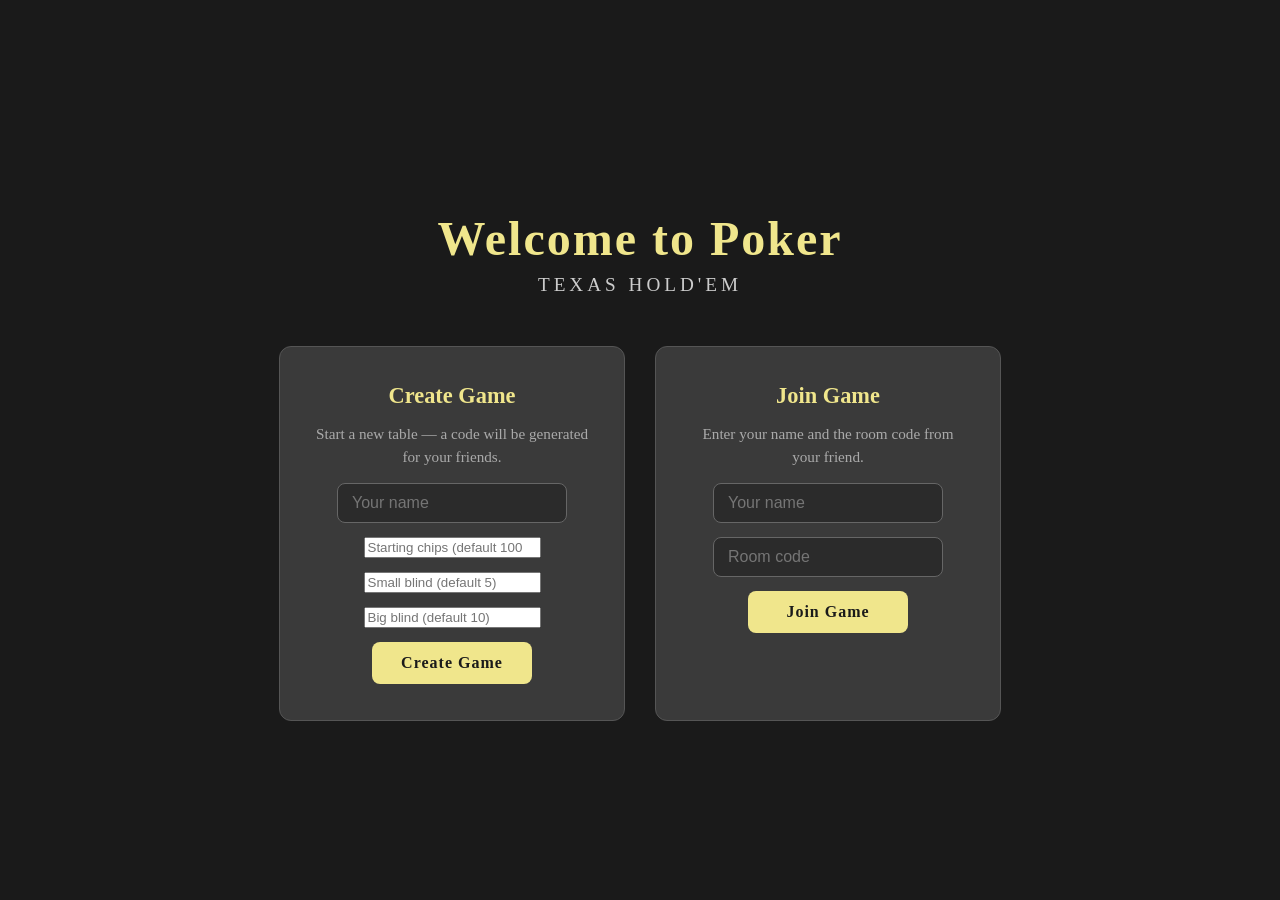
<file: index.html>
<!DOCTYPE html>
<html lang="en">
<head>
    <meta charset="UTF-8" />
    <meta name="viewport" content="width=device-width, initial-scale=1.0" />
    <title>Texas Hold'em Poker</title>
    <link rel="stylesheet" href="style.css" />
</head>
<body>
    <!-- Main container that holds everything on this page -->
    <div class="container">
        <!-- Header section with the game title -->
        <header>
            <h1>Welcome to Poker</h1>
            <p>Texas Hold'em</p>
        </header>

        <!-- Lobby section where players will join or create a game-->
        <main class="lobby">

            <!-- Create a new game -->
            <section class="lobby-card">
                <h2>Create Game</h2>
                <p>Start a new table — a code will be generated for your friends.</p>
                <input type="text" id="create-name" placeholder="Your name" maxlength="20" />
                <input type="number" id="starting-chips" placeholder="Starting chips (default 1000)" min="100" />
                <input type="number" id="small-blind" placeholder="Small blind (default 5)" min="1" />
                <input type="number" id="big-blind" placeholder="Big blind (default 10)" min="2" />
                <button id="create-btn">Create Game</button>
            </section>

            <!-- Join an existing game -->
            <section class="lobby-card">
                <h2>Join Game</h2>
                <p>Enter your name and the room code from your friend.</p>
                <input type="text" id="join-name" placeholder="Your name" maxlength="20" />
                <input type="text" id="join-code" placeholder="Room code" maxlength="4" />
                <button id="join-btn">Join Game</button>
            </section>

        </main>

    </div>

    <script src="main.js"></script>
</body>
</html>
</file>
<file: style.css>
/* =====================
    GLOBAL / BASE STYLES
   ===================== */

:root {
    --bg: #1a1a1a;
    --gold: #f0e68c;
    --gold-dark: #d4c873;
    --felt: #1a5c38;
    --felt-light: #1e6b40;
    --felt-dark: #144d2f;
    --table-wood: #5c3317;
    --table-border: #3d2010;
    --card-bg: #ffffff;
    --red: #cc0000;
    --black: #1a1a1a;
    --text-light: #ffffff;
    --text-muted: #aaaaaa;
}
/* This applies to the entire page */
body {
    background-color: var(--bg); /* Dark grey background */
    font-family: 'Crimson Text', Georgia, serif;
    margin: 0;          /* Removes default white gap around the page */
    padding: 0;
    min-height: 100vh;  /* Makes the background fill the full screen height */
    display: flex;
    justify-content: center; /* Centers content horizontally */
    align-items: center;     /* Centers content vertically */
    color: #ffffff;
}

/* The main wrapper that keeps everything from stretching too wide */
.container {
    width: 100%;
    max-width: 800px;  /* Page content won't get wider than 800px */
    padding: 40px 20px;
    text-align: center;
}


/* =====================
    HEADER / TITLE
   ===================== */

header h1 {
    font-size: 3rem;       /* Large title text */
    color: #f0e68c;        /* Warm gold color */
    margin-bottom: 8px;
    letter-spacing: 2px;   /* Slight spacing between letters */
}

header p {
    font-size: 1.2rem;
    color: #cccccc;        /* Light grey subtitle */
    margin-top: 0;
    margin-bottom: 50px;
    letter-spacing: 4px;
    text-transform: uppercase;
}


/* =====================
    LOBBY LAYOUT
   ===================== */

/* Makes the two cards sit side by side */
.lobby {
    display: flex;          /* Puts children in a row */
    gap: 30px;              /* Space between the two cards */
    justify-content: center;
    flex-wrap: wrap;        /* If screen is too small, cards stack vertically */
}


/* =====================
    LOBBY CARDS
   ===================== */

.lobby-card {
    background-color: #3a3a3a;   /* Slightly lighter grey than the background */
    border: 1px solid #555555;
    border-radius: 12px;          /* Rounded corners */
    padding: 36px 32px;
    width: 280px;
    display: flex;
    flex-direction: column;       /* Stack children top to bottom */
    gap: 14px;                    /* Space between elements inside the card */
    align-items: center
}

.lobby-card h2 {
    font-size: 1.4rem;
    color: #f0e68c;       /* Gold to match the header */
    margin: 0;
}

.lobby-card p {
    color: #aaaaaa;       /* Muted grey description text */
    font-size: 0.95rem;
    margin: 0;
    line-height: 1.5;     /* A bit of breathing room between lines */
}


/* =====================
    SHARE LINK
   ===================== */

.share-link {
    width: 100%;
    display: flex;
    flex-direction: column;
    gap: 8px;
    border-top: 1px solid #555;
    padding-top: 12px;
}

.share-link.hidden { display: none; }

.share-label {
    font-size: 0.75rem;
    color: #aaa;
    margin: 0;
    text-align: left;
}

.share-row {
    display: flex;
    gap: 6px;
    width: 100%;
}

.share-row input {
    flex: 1;
    font-size: 0.75rem;
    padding: 6px 10px;
    min-width: 0;
}

.share-row button {
    padding: 6px 12px;
    font-size: 0.75rem;
    white-space: nowrap;
}

.share-hint {
    font-size: 0.75rem;
    color: #888;
    margin: 0;
    text-align: center;
}

.share-hint a {
    color: #f0e68c;
    text-decoration: none;
}

/* =====================
    INPUT FIELD
   ===================== */

input[type="text"] {
    padding: 10px 14px;
    border-radius: 8px;
    border: 1px solid #666666;
    background-color: #2b2b2b;  /* Matches the page background */
    color: #ffffff;
    font-size: 1rem;
    outline: none;               /* Removes the default blue browser outline */
}

/* Changes the border color when the user clicks into the input */
input[type="text"]:focus {
    border-color: #f0e68c;
}


/* =====================
    BUTTONS
   ===================== */

button {
    padding: 12px;
    width: 160px;
    margin: 0 auto;
    border-radius: 8px;
    border: none;                /* Removes default browser border */
    background-color: #f0e68c;  /* Gold button */
    color: #1a1a1a;              /* Dark text on the gold button */
    font-size: 1rem;
    font-family: Georgia, serif;
    cursor: pointer;             /* Shows a hand cursor on hover */
    font-weight: bold;
    letter-spacing: 1px;
    transition: background-color 0.2s ease; /* Smooth color change on hover */
}

/* Slightly darker gold when you hover over the button */
button:hover {
    background-color: #d4c873;
}

/* =====================
    GAME PAGE BODY
   ===================== */
.game-body {
    background: radial-gradient(ellipse at center, #1a5c38 0%, #144d2f 100%);
    display: flex;
    flex-direction: column;
    align-items: center;
    justify-content: center;
    min-height: 100vh;
    padding: 20px;
    gap: 16px;
}


/* =====================
    TABLE
   ===================== */
.table-wrapper {
    position: relative;
    width: min(900px, 95vw);
    aspect-ratio: 16 / 9;
}

.poker-table {
    width: 100%;
    height: 100%;
    background: radial-gradient(ellipse at center, var(--felt-light) 0%, var(--felt) 55%, var(--felt-dark) 100%);
    border-radius: 50%;
    border: 14px solid var(--table-wood);
    box-shadow:
        0 0 0 4px var(--table-border),
        0 0 60px rgba(0,0,0,0.8),
        inset 0 0 80px rgba(0,0,0,0.4);
    position: relative;
    overflow: visible;
}

.felt-overlay {
    position: absolute;
    inset: 0;
    border-radius: 50%;
    background-image: repeating-linear-gradient(
        45deg,
        rgba(255,255,255,0.015) 0px,
        rgba(255,255,255,0.015) 1px,
        transparent 1px,
        transparent 8px
    );
    pointer-events: none;
}


/* =====================
    TABLE CENTER
   ===================== */
.table-center {
    position: absolute;
    top: 50%;
    left: 50%;
    transform: translate(-50%, -50%);
    display: flex;
    flex-direction: column;
    align-items: center;
    gap: 12px;
    z-index: 2;
}

.pot-display {
    display: flex;
    align-items: center;
    gap: 8px;
    background: rgba(0,0,0,0.4);
    border: 1px solid rgba(240,230,140,0.3);
    border-radius: 20px;
    padding: 6px 18px;
}

.pot-label {
    font-size: 0.7rem;
    letter-spacing: 3px;
    color: var(--gold);
    opacity: 0.7;
}

.pot-amount {
    font-family: 'Playfair Display', Georgia, serif;
    font-size: 1.3rem;
    color: var(--gold);
    font-weight: 700;
}

.community-cards { display: flex; gap: 8px; }

.card-slot {
    width: 52px;
    height: 72px;
    border-radius: 6px;
    border: 2px dashed rgba(255,255,255,0.15);
    background: rgba(0,0,0,0.2);
    display: flex;
    align-items: center;
    justify-content: center;
    font-size: 1rem;
    font-weight: bold;
    color: var(--black);
    transition: all 0.3s ease;
}

.card-slot.filled {
    background: var(--card-bg);
    border: 2px solid rgba(255,255,255,0.4);
    box-shadow: 0 4px 12px rgba(0,0,0,0.5);
    animation: cardDeal 0.3s ease;
}

.card-slot.red   { color: var(--red); }
.card-slot.black { color: var(--black); }

@keyframes cardDeal {
    from { transform: scale(0.7) rotateY(90deg); opacity: 0; }
    to   { transform: scale(1)   rotateY(0deg);  opacity: 1; }
}

.stage-label {
    font-size: 0.65rem;
    letter-spacing: 4px;
    color: rgba(255,255,255,0.4);
    text-transform: uppercase;
    min-height: 14px;
}


/* =====================
    PLAYER SEATS
   ===================== */
.seat {
    position: absolute;
    display: flex;
    flex-direction: column;
    align-items: center;
    gap: 4px;
    z-index: 10;
    transition: all 0.3s ease;
}

.seat-1 { top: 5%;    left: 20%; transform: translate(-50%, 0); }
.seat-2 { top: 5%;    left: 50%; transform: translate(-50%, 0); }
.seat-3 { top: 5%;    left: 80%; transform: translate(-50%, 0); }
.seat-4 { bottom: 5%; left: 80%; transform: translate(-50%, 0); }
.seat-5 { bottom: 5%; left: 50%; transform: translate(-50%, 0); }
.seat-6 { bottom: 5%; left: 20%; transform: translate(-50%, 0); }

.player-avatar {
    width: 44px;
    height: 44px;
    border-radius: 50%;
    background: rgba(255,255,255,0.08);
    border: 2px solid rgba(255,255,255,0.15);
    display: flex;
    align-items: center;
    justify-content: center;
    font-size: 1.3rem;
}

.seat.active .player-avatar {
    border-color: var(--gold);
    box-shadow: 0 0 14px rgba(240,230,140,0.5);
    animation: pulse 1.5s infinite;
}

.seat.folded { opacity: 0.4; }

@keyframes pulse {
    0%, 100% { box-shadow: 0 0 10px rgba(240,230,140,0.4); }
    50%       { box-shadow: 0 0 20px rgba(240,230,140,0.8); }
}

.player-info {
    text-align: center;
    background: rgba(0,0,0,0.55);
    border-radius: 8px;
    padding: 4px 10px;
    min-width: 90px;
    border: 1px solid rgba(255,255,255,0.08);
}

.player-name {
    font-family: 'Playfair Display', Georgia, serif;
    font-size: 0.8rem;
    color: var(--text-light);
    white-space: nowrap;
    overflow: hidden;
    text-overflow: ellipsis;
    max-width: 100px;
}

.player-chips {
    font-size: 0.75rem;
    color: var(--gold);
    font-weight: 600;
}

.player-position {
    font-size: 0.6rem;
    color: #f0c040;
    letter-spacing: 1px;
    text-transform: uppercase;
    min-height: 11px;
}

.player-status {
    font-size: 0.65rem;
    color: var(--text-muted);
    letter-spacing: 1px;
    min-height: 12px;
    text-transform: uppercase;
}

.player-cards { display: flex; gap: 3px; }

.mini-card {
    width: 22px;
    height: 30px;
    background: #fff;
    border-radius: 3px;
    border: 1px solid #ddd;
    font-size: 0.55rem;
    display: flex;
    align-items: center;
    justify-content: center;
    font-weight: bold;
    box-shadow: 0 2px 4px rgba(0,0,0,0.4);
}

.mini-card.back {
    background: linear-gradient(135deg, #1a3a6b, #0d2040);
    border: 1px solid #2a5aab;
}


/* =====================
    YOUR HAND BAR
   ===================== */
.your-hand-bar {
    width: min(900px, 95vw);
    background: rgba(0,0,0,0.6);
    border: 1px solid rgba(240,230,140,0.2);
    border-radius: 16px;
    padding: 16px 24px;
}

.your-hand-inner {
    display: flex;
    align-items: center;
    justify-content: space-between;
    gap: 16px;
    flex-wrap: wrap;
}

.your-hole-cards { display: flex; gap: 10px; }

.hole-card {
    width: 64px;
    height: 90px;
    background: var(--card-bg);
    border-radius: 8px;
    border: 2px solid #ddd;
    display: flex;
    align-items: center;
    justify-content: center;
    font-size: 1.4rem;
    font-weight: bold;
    color: var(--black);
    box-shadow: 0 4px 14px rgba(0,0,0,0.5);
    transition: transform 0.2s ease;
}

.hole-card:hover  { transform: translateY(-4px); }
.hole-card.red    { color: var(--red); }
.hole-card.face-down {
    background: linear-gradient(135deg, #1a3a6b, #0d2040);
    color: transparent;
    border-color: #2a5aab;
}


/* =====================
    ACTION PANEL
   ===================== */
.action-panel {
    display: none;
    flex-direction: column;
    align-items: flex-end;
    gap: 8px;
}

.action-panel.visible { display: flex; }

.new-round-panel {
    display: none;
    flex-direction: column;
    align-items: flex-end;
    gap: 8px;
}

.new-round-panel.visible { display: flex; }

.new-round-status {
    font-size: 0.65rem;
    color: var(--text-muted);
    letter-spacing: 2px;
    text-transform: uppercase;
}

.turn-indicator {
    font-size: 0.65rem;
    letter-spacing: 4px;
    color: var(--gold);
    animation: blink 1s infinite;
}

@keyframes blink {
    0%, 100% { opacity: 1; }
    50%       { opacity: 0.3; }
}

.action-buttons {
    display: flex;
    gap: 10px;
    align-items: center;
    flex-wrap: wrap;
    justify-content: flex-end;
}

.action-btn {
    width: auto;
    padding: 10px 20px;
    font-size: 0.9rem;
    border-radius: 8px;
    font-weight: bold;
    letter-spacing: 1px;
    cursor: pointer;
    border: none;
    transition: all 0.15s ease;
    font-family: 'Crimson Text', Georgia, serif;
}

.fold-btn  { background: #8b0000; color: #fff; }
.fold-btn:hover  { background: #a00000; }
.call-btn  { background: #1a5276; color: #fff; }
.call-btn:hover  { background: #1f618d; }
.check-btn { background: #145a32; color: #fff; }
.check-btn:hover { background: #1e8449; }
.raise-btn { background: var(--gold); color: var(--black); }
.raise-btn:hover { background: var(--gold-dark); }

.raise-group {
    display: flex;
    gap: 6px;
    align-items: center;
}

#raise-input {
    width: 90px;
    padding: 10px;
    border-radius: 8px;
    border: 1px solid #555;
    background: #1a1a1a;
    color: #fff;
    font-size: 0.9rem;
    outline: none;
    font-family: 'Crimson Text', Georgia, serif;
}

#raise-input:focus { border-color: var(--gold); }


/* =====================
    READY OVERLAY
   ===================== */

.ready-overlay {
    position: fixed;
    inset: 0;
    background: rgba(0, 0, 0, 0.75);
    display: flex;
    align-items: center;
    justify-content: center;
    z-index: 100;
}

.ready-overlay.hidden {
    display: none;
}

.ready-box {
    background: #1e1e1e;
    border: 1px solid rgba(240, 230, 140, 0.3);
    border-radius: 12px;
    padding: 36px 48px;
    text-align: center;
    display: flex;
    flex-direction: column;
    align-items: center;
    gap: 16px;
    min-width: 280px;
}

.ready-title {
    font-family: 'Playfair Display', Georgia, serif;
    font-size: 1.4rem;
    color: var(--gold);
    letter-spacing: 2px;
}

.code-section {
    flex-direction: column;
    align-items: center;
    gap: 8px;
    background: rgba(240, 230, 140, 0.08);
    border: 1px solid rgba(240, 230, 140, 0.25);
    border-radius: 8px;
    padding: 12px 20px;
    width: 100%;
}

.code-label {
    font-size: 0.7rem;
    color: #aaa;
    letter-spacing: 1px;
    text-transform: uppercase;
}

.code-row {
    display: flex;
    align-items: center;
    gap: 12px;
}

.room-code-display {
    font-size: 2.2rem;
    font-family: 'Playfair Display', Georgia, serif;
    color: var(--gold);
    letter-spacing: 10px;
    font-weight: 700;
}

.copy-code-btn {
    padding: 4px 12px;
    font-size: 0.75rem;
    background: transparent;
    border: 1px solid var(--gold);
    color: var(--gold);
    border-radius: 4px;
    cursor: pointer;
    letter-spacing: 1px;
}

.ready-status {
    font-size: 0.85rem;
    color: var(--text-muted);
    letter-spacing: 1px;
}

.ready-list {
    font-size: 0.8rem;
    color: #aaa;
    display: flex;
    flex-direction: column;
    gap: 4px;
    min-height: 20px;
}

.ready-btn {
    margin-top: 8px;
    padding: 10px 32px;
    background: var(--gold);
    color: #1a1a1a;
    font-weight: 700;
    font-size: 0.9rem;
    border: none;
    border-radius: 6px;
    cursor: pointer;
    letter-spacing: 1px;
    text-transform: uppercase;
}

.ready-btn:disabled {
    opacity: 0.4;
    cursor: default;
}

/* =====================
    GAME LOG
   ===================== */
.game-log {
    width: min(900px, 95vw);
    background: rgba(0,0,0,0.5);
    border: 1px solid rgba(255,255,255,0.08);
    border-radius: 12px;
    padding: 12px 16px;
    max-height: 120px;
    overflow-y: auto;
}

.log-title {
    font-size: 0.6rem;
    letter-spacing: 4px;
    color: var(--text-muted);
    margin-bottom: 8px;
}

.log-entries {
    display: flex;
    flex-direction: column;
    gap: 4px;
}

.log-entry {
    font-size: 0.85rem;
    color: var(--text-muted);
    border-left: 2px solid rgba(240,230,140,0.2);
    padding-left: 8px;
}

.log-entry.highlight {
    color: var(--gold);
    border-left-color: var(--gold);
}
</file>
